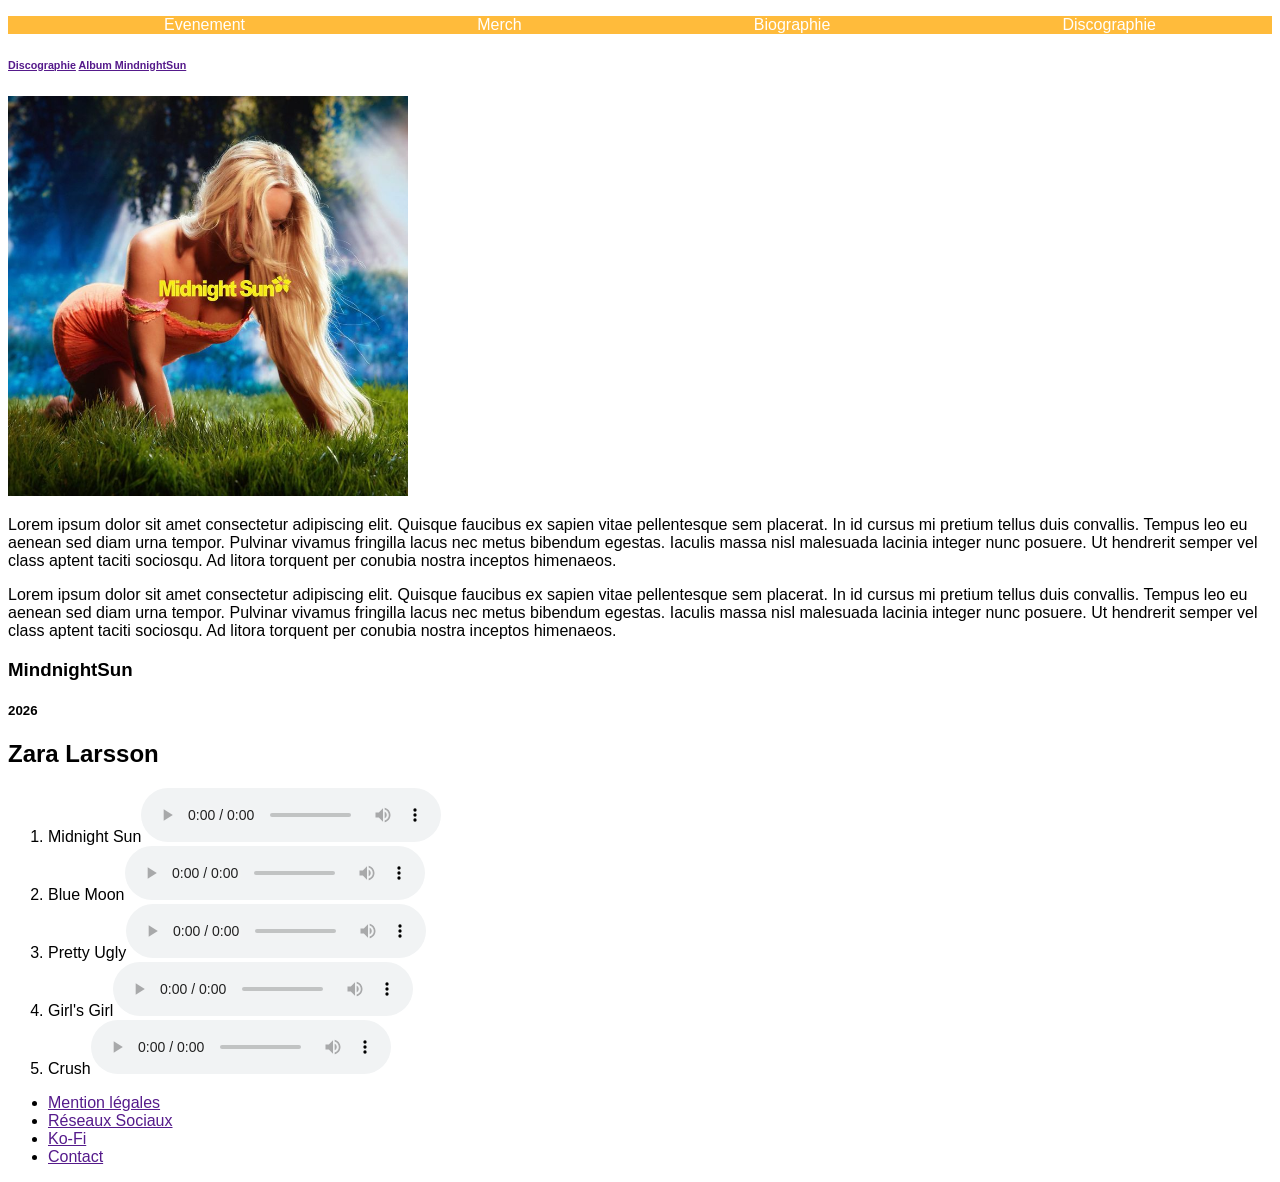
<file: index.html>
<!DOCTYPE html>
<html lang="fr">
<head>
    <meta charset="UTF-8">
    <meta name="viewport" content="width=device-width, initial-scale=1.0">
    <title>Titre Album</title>
    <link rel="stylesheet" href="Style.css">
</head>
<body>
    <header>
        <nav>
    <ul>
        <li> <a href="">Evenement</a> </li>
        <li> <a href="">Merch</a> </li>
        <li> <a href="">Biographie</a> </li>
        <li> <a href="Discographie.html">Discographie</a> </li>
    </ul>
        </nav>
    </header>
    <main>
        <nav>
            <h6><a href="">Discographie</a>
            <a href="">Album MindnightSun</a></h6>
            <section>
                <div>
                    <img src="IMAGE/CoverMidnight.jpg" alt="Image de l'album MindnightSun de Zara larsson" width="400" height="400"/>
                    <p>Lorem ipsum dolor sit amet consectetur adipiscing elit. Quisque faucibus ex sapien vitae pellentesque sem placerat. In id cursus mi pretium tellus duis convallis. Tempus leo eu aenean sed diam urna tempor. Pulvinar vivamus fringilla lacus nec metus bibendum egestas. Iaculis massa nisl malesuada lacinia integer nunc posuere. Ut hendrerit semper vel class aptent taciti sociosqu. Ad litora torquent per conubia nostra inceptos himenaeos.</p>
                    <p>Lorem ipsum dolor sit amet consectetur adipiscing elit. Quisque faucibus ex sapien vitae pellentesque sem placerat. In id cursus mi pretium tellus duis convallis. Tempus leo eu aenean sed diam urna tempor. Pulvinar vivamus fringilla lacus nec metus bibendum egestas. Iaculis massa nisl malesuada lacinia integer nunc posuere. Ut hendrerit semper vel class aptent taciti sociosqu. Ad litora torquent per conubia nostra inceptos himenaeos.</p>
                </div>
                <div>
                    <h1>MindnightSun</h1>
                    <h5>2026</h5>
                    <h2>Zara Larsson</h2>
                    <ol>
                        <li>Midnight Sun<audio src="" controls></audio> 
                        </li>
                        <li>Blue Moon<audio src="" controls ></audio> </li>
                        <li>Pretty Ugly<audio src="" controls></audio> </li>
                        <li>Girl's Girl<audio src="" controls></audio> </li>
                        <li>Crush<audio src="" controls></audio> </li>
                    </ol>
                </div>
            </section>
        </nav>
    </main>
    <footer>
        <nav>
            <ul>
                <li> <a href="">Mention légales</a> </li>
                <li> <a href="">Réseaux Sociaux</a> </li>
                <li> <a href="">Ko-Fi</a> </li>
                <li> <a href="">Contact</a> </li>
            </ul>
        </nav>
    </footer>
</body>
</html
</file>
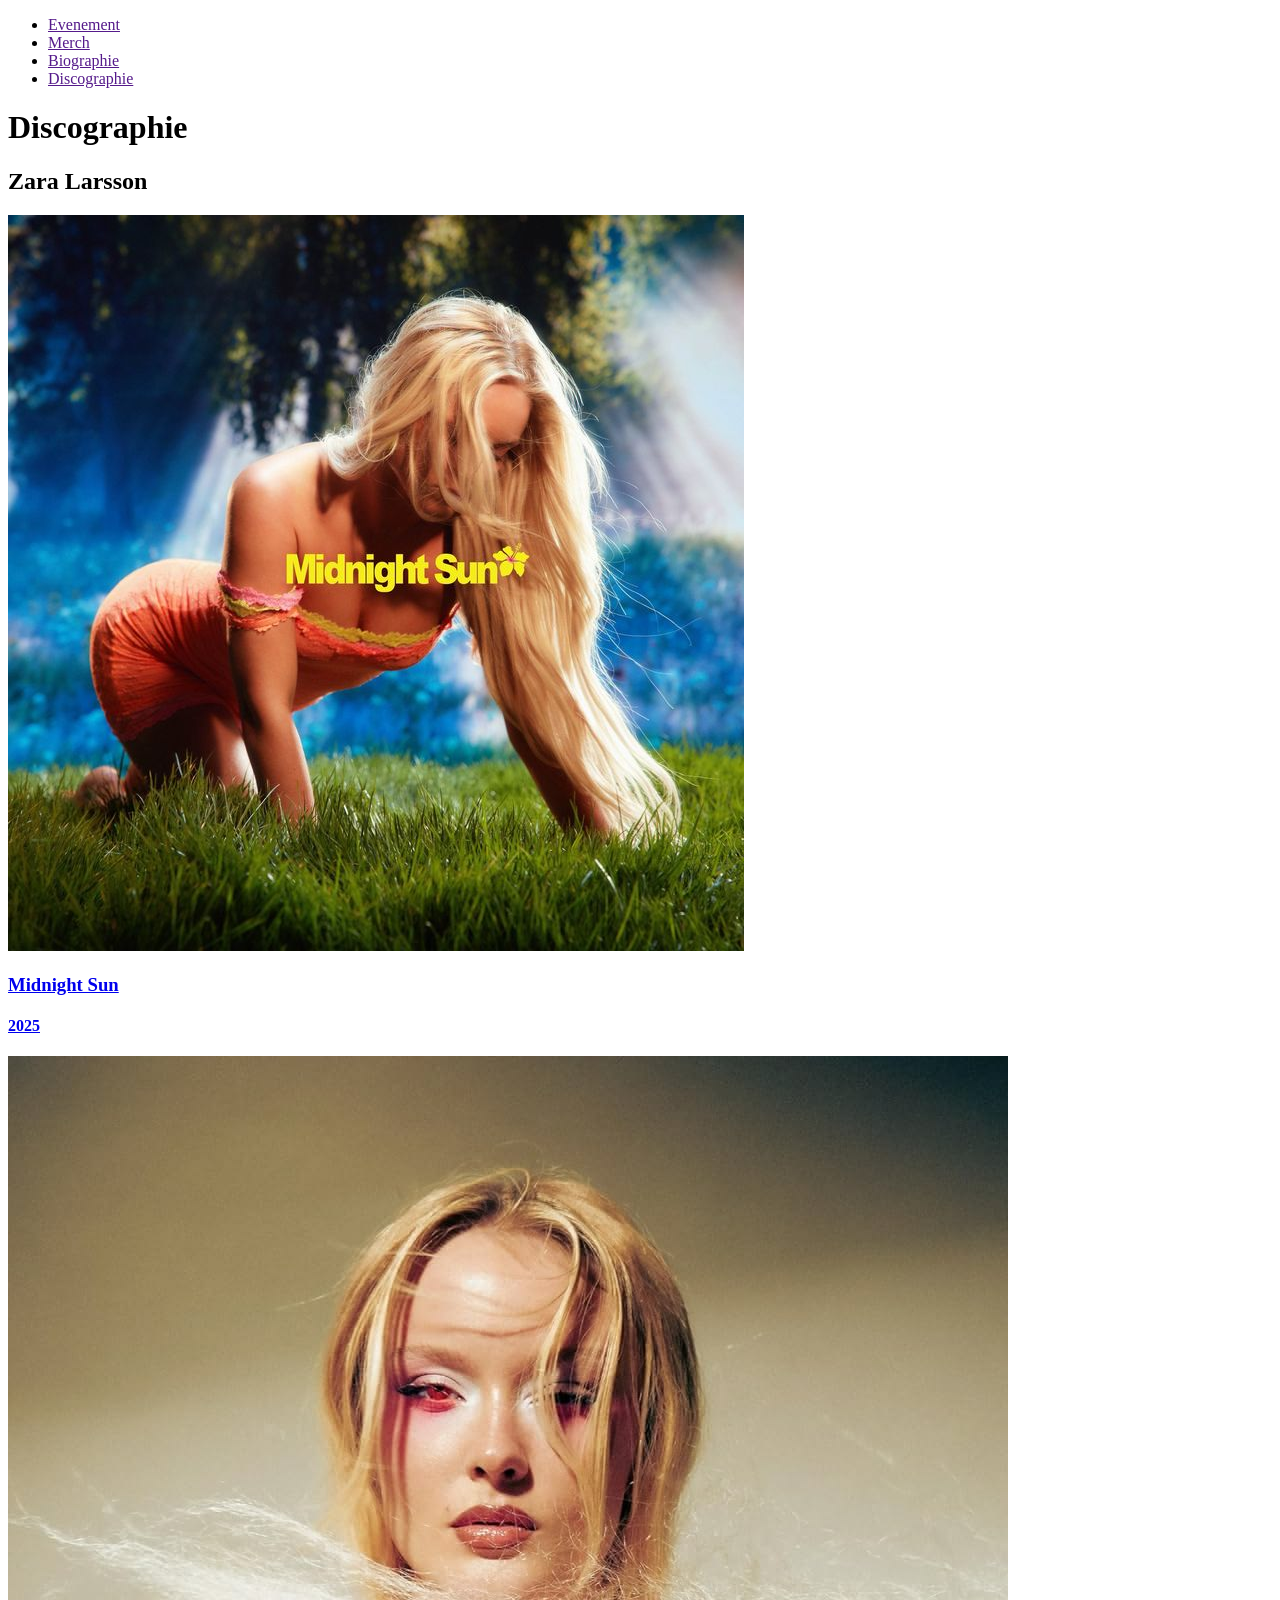
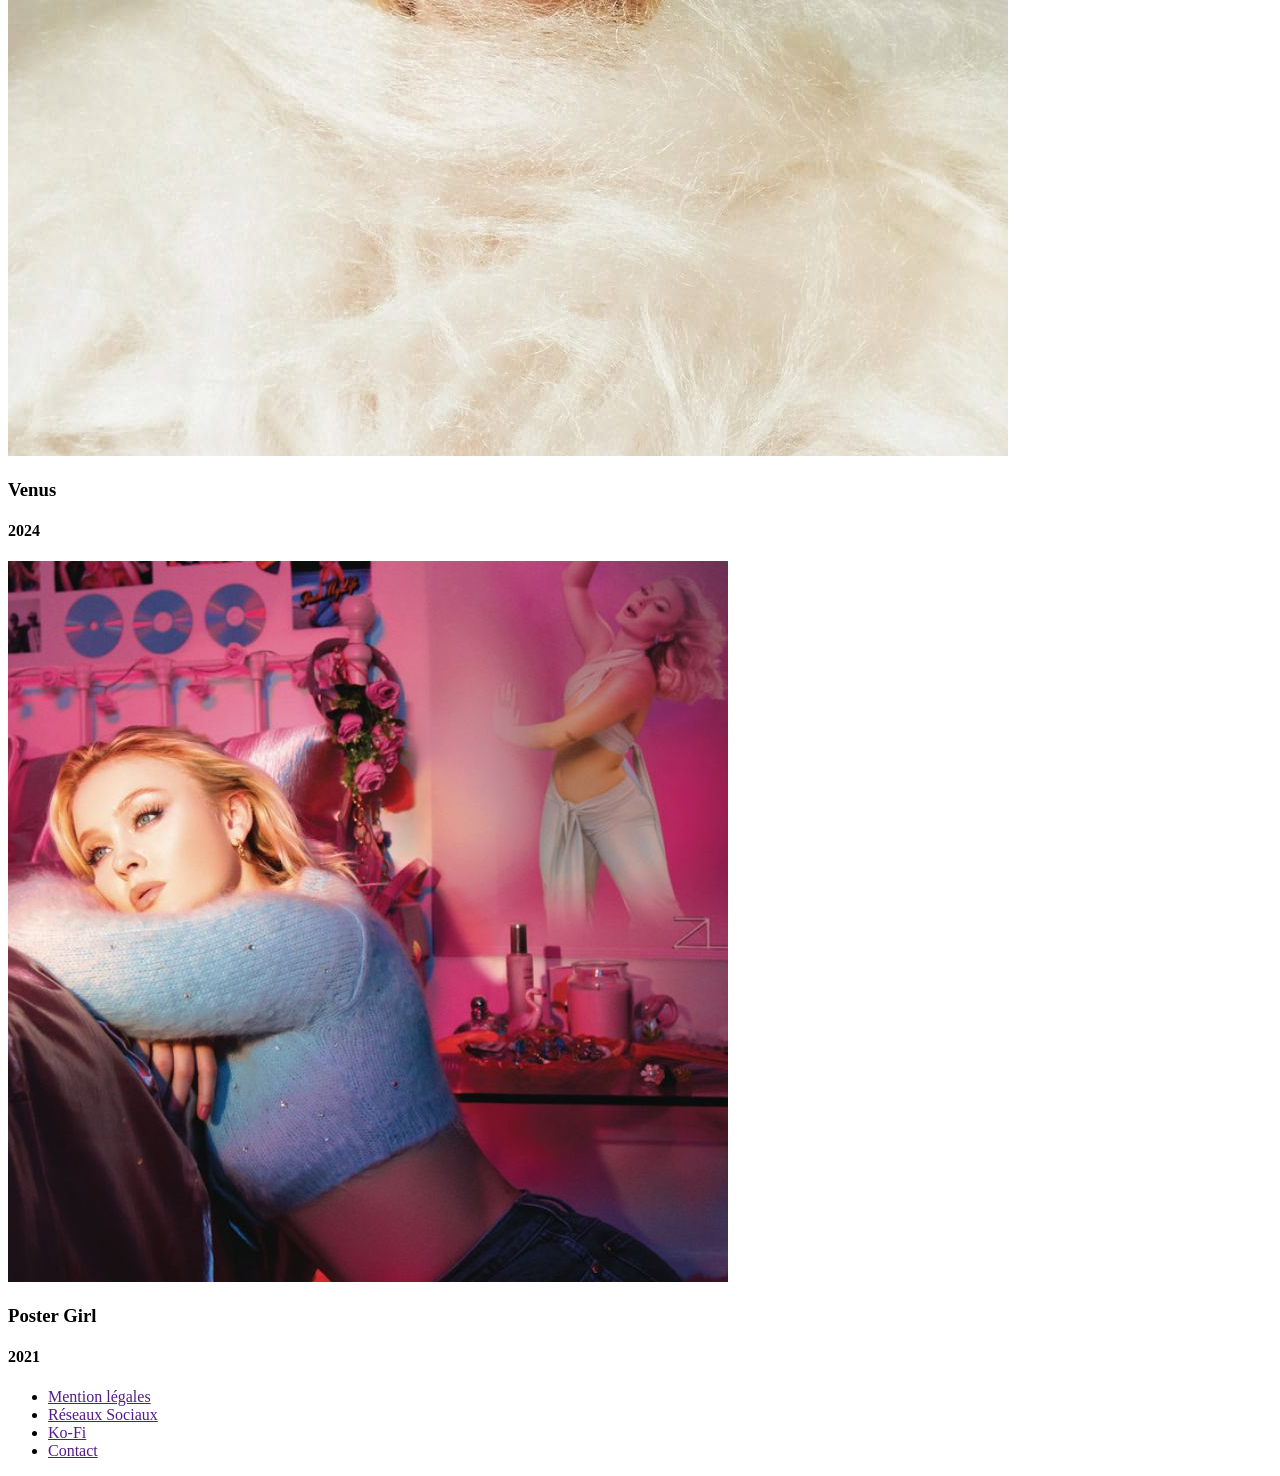
<file: Discographie.html>
<!DOCTYPE html>
<html lang="en">
<head>
    <meta charset="UTF-8">
    <meta name="viewport" content="width=device-width, initial-scale=1.0">
    <title>Discographie</title>
</head>
<body>
    <header>
    <nav>
   <ul>
        <li> <a href="">Evenement</a> </li>
        <li> <a href="">Merch</a> </li>
        <li> <a href="">Biographie</a> </li>
        <li> <a href="">Discographie</a> </li>
    </ul>
    </nav>
    </header>
    <main>
        <h1>Discographie</h1>
        <h2>Zara Larsson</h2>
        <section>
            <a href="index.html">
            <article>
                <img src="IMAGE/CoverMidnight.jpg" alt="Couverture de de l'album MindnightSun"/>
            <div>
                <h3>Midnight Sun</h3>
                <h4>2025</h4>
            </div>
        </article>
    </a>
                        <article>
                <img src="IMAGE/CoverVenus.jpg" alt="Couverture de l'album Venus "/>
            <div>
                <h3>Venus</h3>
                <h4>2024</h4>
            </div>
                       </article>
                        <article>
                <img src="IMAGE/CoverPosterGirl.jpg" alt="Couverture de l'album Poster Girl"/>
            <div>
                <h3>Poster Girl</h3>
                <h4>2021</h4>
            </div>
            </article>
            
        </section>
        <footer>
            <nav>
                <ul>
                <li> <a href="">Mention légales</a> </li>
                <li> <a href="">Réseaux Sociaux</a> </li>
                <li> <a href="">Ko-Fi</a> </li>
                <li> <a href="">Contact</a> </li>
                </ul>
            </nav>
        </footer>
    </main>
</body>
</html>
</file>
<file: Style.css>
body {font-family: 'Franklin Gothic Medium', 'Arial Narrow', Arial, sans-serif;}
header {background-color: rgb(255, 187, 59); background-image: url(IMAGE/Zara-Larsson-Merch-Logo.png) ;
nav ul{
    list-style: none;
    display: flex;
    justify-content: space-around;
    }
    a {color: white;
     text-decoration: none;}
}
</file>
